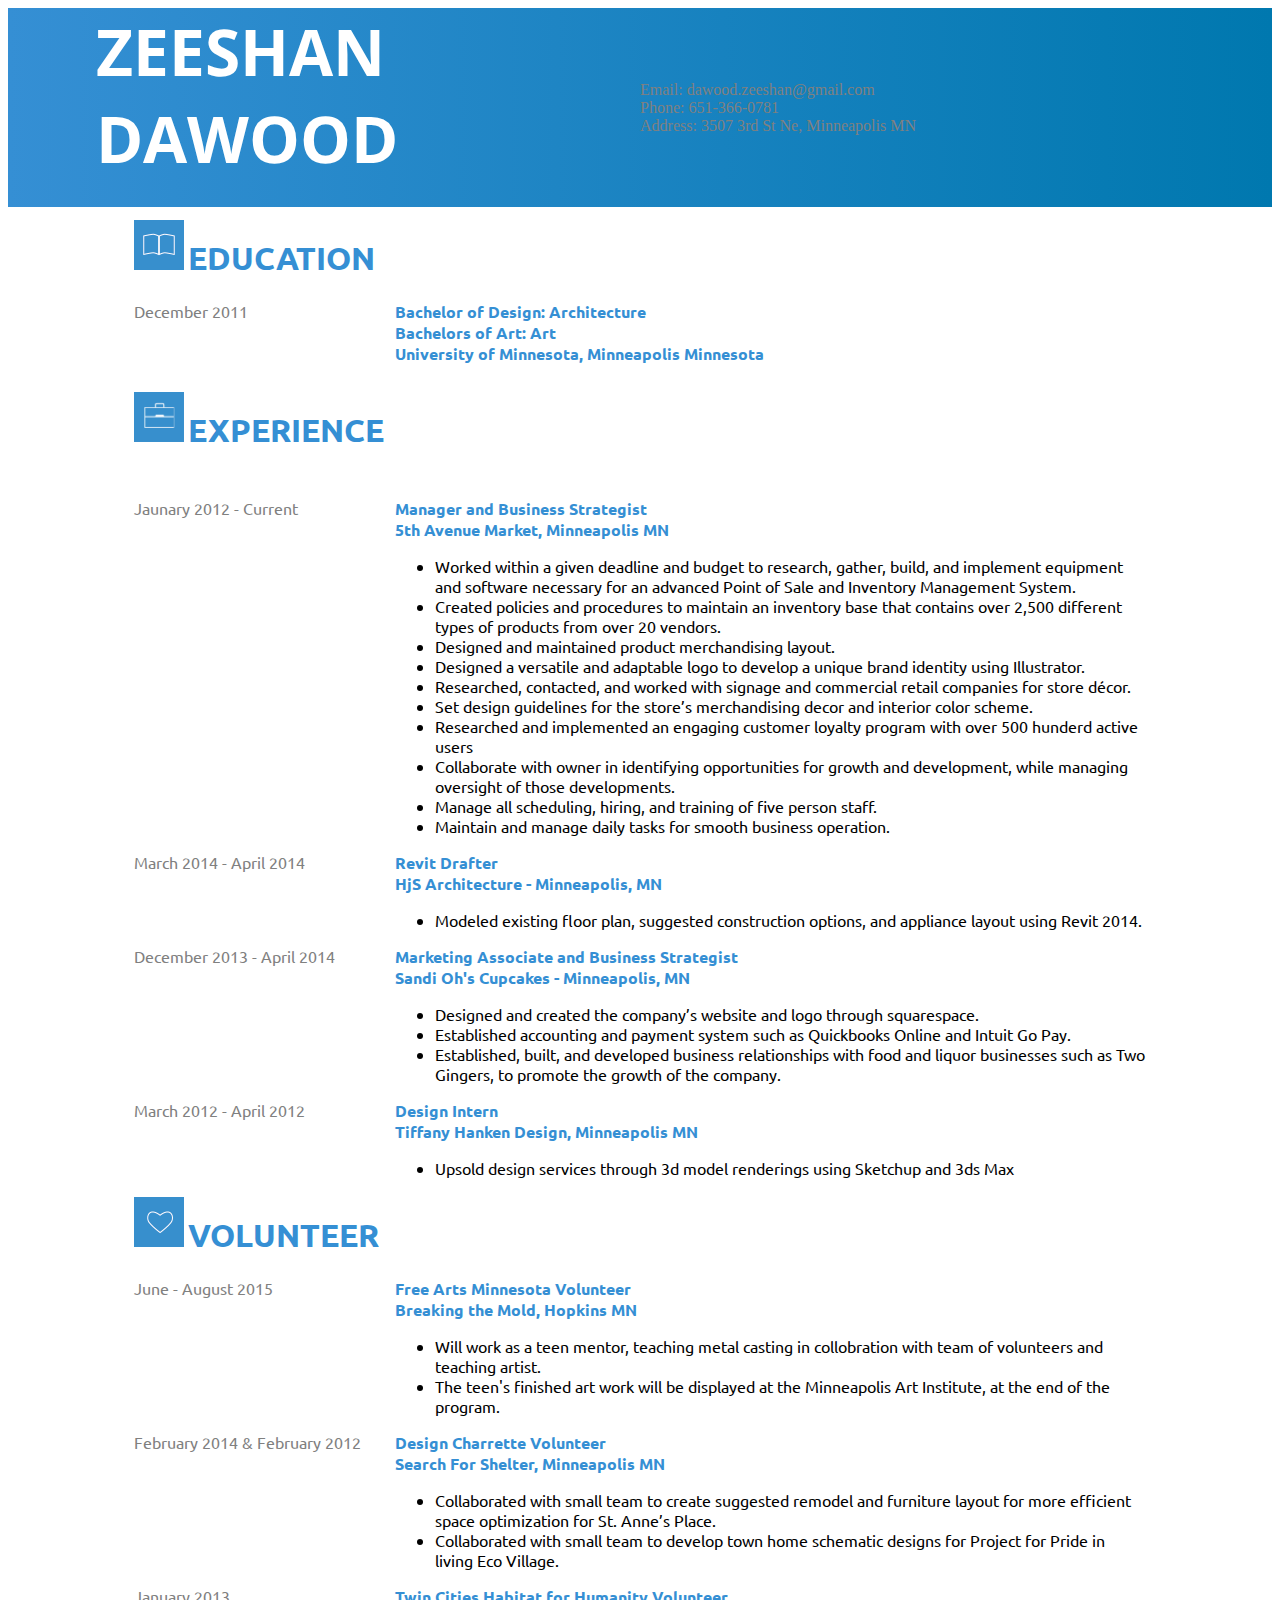
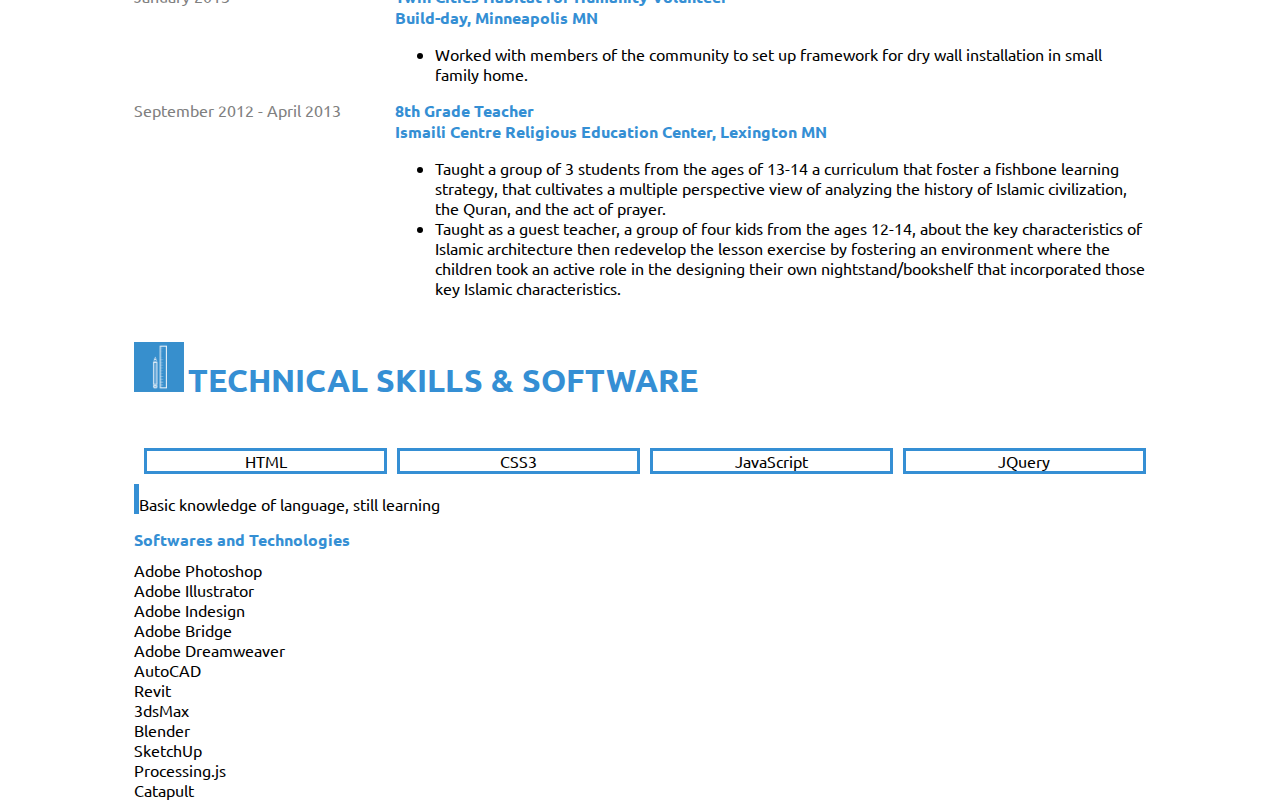
<file: index.html>
<!DOCTYPE html PUBLIC "-//W3C//DTD XHTML 1.0 Transitional//EN" "http://www.w3.org/TR/xhtml1/DTD/xhtml1-transitional.dtd">
<html xmlns="http://www.w3.org/1999/xhtml">
<head>
<meta http-equiv="Content-Type" content="text/html; charset=utf-8" />
<link rel="stylesheet"	type="text/css" href="MyStyleSheetResume.css">
<link href='http://fonts.googleapis.com/css?family=Ubuntu:300,400|Open+Sans:400,800' rel='stylesheet' type='text/css'>
<title>Zeeshan Dawood's Resume</title>
</head>

<body>
<div class="flexboxhead">
	
       <div class="Eclass1head">
			
        	<p>Email: dawood.zeeshan@gmail.com</p>
    		<p>Phone: 651-366-0781</p>
            <p>Address: 3507 3rd St Ne, Minneapolis MN</p>
        </div>
        <div class="Eclass2head">
            <h1>Zeeshan Dawood</h1>
         </div>
    		
   	</div>
    
<div class="main-wrapper">
	 
    
    
   	<div class="Education">
    	<img src="icons/OpenBookIcon.png">
    	<h1 class="section-headers">Education</h1>
    </div>
    
     <div class="flexbox">
        <div class="Eclass1">
        		<h4>Bachelor of Design: Architecture</h4>
        		<h4>Bachelors of Art: Art</h4>
        		<h4>University of Minnesota, Minneapolis Minnesota</h4>
       </div>
       	<div class="Eclass2">
        		<p class="date"> December 2011</p>
        </div>
      </div>
   
  
   
    <div class="Experience">
    	<img src="icons/BriefCaseIcon.png">
     	<h1>Experience</h1>
    </div>
    
    
    <div class="flexbox">
       <div class="Eclass1">     
         <h4>Manager and Business Strategist </h4>
         <h4>5th Avenue Market, Minneapolis MN</h4>
        	<ul>
            <li>Worked within a given deadline and budget to research, gather, build, and implement equipment and software necessary for an advanced Point of Sale and Inventory Management System.</li>
                <li>Created policies and procedures to maintain an inventory base that contains over 2,500 different types of products from over 20 vendors.</li>
                <li>Designed and maintained product merchandising layout.</li>
                <li>Designed a versatile and adaptable logo to develop a unique brand identity using Illustrator. </li>
                <li>Researched, contacted, and worked with signage and commercial retail companies for store décor. </li>
                <li>Set design guidelines for the store’s merchandising decor and interior color scheme.</li>      
                <li>Researched and implemented an engaging customer loyalty program with over 500 hunderd active users</li>
                <li>Collaborate with owner in identifying opportunities for growth and development, while managing oversight of those developments.</li>
                <li>Manage all scheduling, hiring, and training of five person staff.</li>
               <li>Maintain and manage daily tasks for smooth business operation. </li> 
                
            </ul>
        </div>
        <div class="Eclass2">
       			<p class="date"> Jaunary 2012 - Current</p>
        </div>
  </div>
  <div class="flexbox">
        	<div class="Eclass1">
        		<h4>Revit Drafter</h4>
                <h4>HjS Architecture - Minneapolis, MN</h4>
                <ul>
            		<li>Modeled existing floor plan, suggested construction options, and appliance layout using Revit 2014. </li>
            	</ul>
            </div>
            <div class="Eclass2">
       			<p class="date"> March 2014 - April 2014</p>
            </div>
 
    </div>    	
   
      <div class="flexbox">
        	<div class="Eclass1">
        		<h4>Marketing Associate and Business Strategist</h4>
                <h4>Sandi Oh's Cupcakes - Minneapolis, MN</h4>
                <ul>
            		<li>Designed and created the company’s website and logo through squarespace.</li>
                    <li>Established accounting and payment system such as Quickbooks Online and Intuit Go Pay.</li>
                     <li>Established, built, and developed business relationships with food and liquor businesses such as Two Gingers, to promote the growth of the company. </li>
            	</ul>
            </div>
            <div class="Eclass2">
       			<p class="date"> December 2013 - April 2014</p>
            </div>
 
    </div>    	
         
         
         <div class="flexbox">
         	<div class="Eclass1"> 
         		<h4>Design Intern</h4>
       			<h4>Tiffany Hanken Design, Minneapolis MN</h4>
            	<ul>
            		<li>Upsold design services through 3d model renderings using Sketchup and 3ds Max </li>
           		</ul>
        	</div>
            <div class="Eclass2">
        		<p class="time-frame"> March 2012 - April 2012</p>
			</div>       
        	
            
          </div>
          
     
       <div class="Volunteer">
    	<img src="icons/VolunteerIcon.png">
     	<h1>Volunteer</h1>
    	</div>
          <div class="flexbox">
        	<div class="Eclass1">
           		 <h4>Free Arts Minnesota Volunteer <h4>
       			 <h4>Breaking the Mold, Hopkins MN</h4>
                 <ul>
            		<li>Will work as a teen mentor, teaching metal casting in collobration with team of volunteers and teaching artist. </li>
                	<li>The teen's finished art work will be displayed at the Minneapolis Art Institute, at the end of the program. </li>
           		 </ul>
            
        	</div>
     		<div class="Eclass2">
    			<p class=>June - August 2015</p>
       		</div>
        	
        </div>
        
        
        <div class="flexbox">
        	<div class="Eclass1">
           		 <h4>Design Charrette Volunteer<h4>
       			 <h4>Search For Shelter, Minneapolis MN</h4>
                 <ul>
                 	<li>Collaborated with small team to create suggested remodel and furniture layout for more efficient space optimization for St. Anne’s Place.</li>
                	<li>Collaborated with small team to develop town home schematic designs for Project for Pride in living Eco Village. </li>
            		
            
        	</div>
     		<div class="Eclass2">
    			<p class=> February 2014 & February 2012</p>
       		</div>
        	
        </div>
        
         <div class="flexbox">
        	<div class="Eclass1">
           		 <h4>Twin Cities Habitat for Humanity Volunteer<h4>
       			 <h4>Build-day, Minneapolis MN</h4>
                 <ul>
                 	<li>Worked with members of the community to set up  framework for dry wall installation in small family home.</li>     
        	</div>
     		<div class="Eclass2">
    			<p class=> January 2013</p>
       		</div>
       	
        </div>
        <div class="flexbox">
        	<div class="Eclass1">
           		 <h4>8th Grade Teacher </h4>
       			 <h4>Ismaili Centre Religious Education Center, Lexington MN</h4>
                 <ul>
                 	<li>Taught a group of 3 students from the ages of  13-14 a curriculum that foster a fishbone learning strategy, that cultivates a multiple perspective view of  analyzing the history of Islamic civilization, the Quran, and the act of prayer.</li>
                    <li>Taught as a guest teacher, a group of four kids from the ages 12-14, about the key characteristics of Islamic architecture then redevelop the lesson exercise by fostering an environment where the children took an active role in the designing their own  nightstand/bookshelf that incorporated those key Islamic characteristics.</li>     
        	</div>
     		<div class="Eclass2">
    			<p class=> September 2012 - April 2013</p>
       		</div>
       	
        </div>
        
      <div class="Skills">
    	<img src="icons/TechnicalIcon.png">
    	<h1>Technical Skills & Software</h1>
    </div>
    <div class="flexbox1">
    		<div class="box"><p>HTML</p></div>
            <div class="box"><p>CSS3</p></div>
            <div class="box"><p>JavaScript</p></div>
            <div class="box"><p>JQuery</p></div>           
  </div>
  		<p id="level"> Basic knowledge of language, still learning</p>
        
        <h4 id="softwaretitle">Softwares and Technologies</h4>
        <p class="softwareid">Adobe Photoshop</p>
  		<p class="softwareid">Adobe Illustrator</p>
        <p class="softwareid">Adobe Indesign</p>
        <p class="softwareid">Adobe Bridge</p>
        <p class="softwareid">Adobe Dreamweaver</p>
        <p class="softwareid">AutoCAD </p>
        <p class="softwareid">Revit</p>
        <p class="softwareid">3dsMax</p>
        <p class="softwareid">Blender</p>
        <p class="softwareid">SketchUp</p>
        <p class="softwareid">Processing.js</p>
        <p class="softwareid">Catapult</p>
    </div>
   
</body>
</html>
</file>
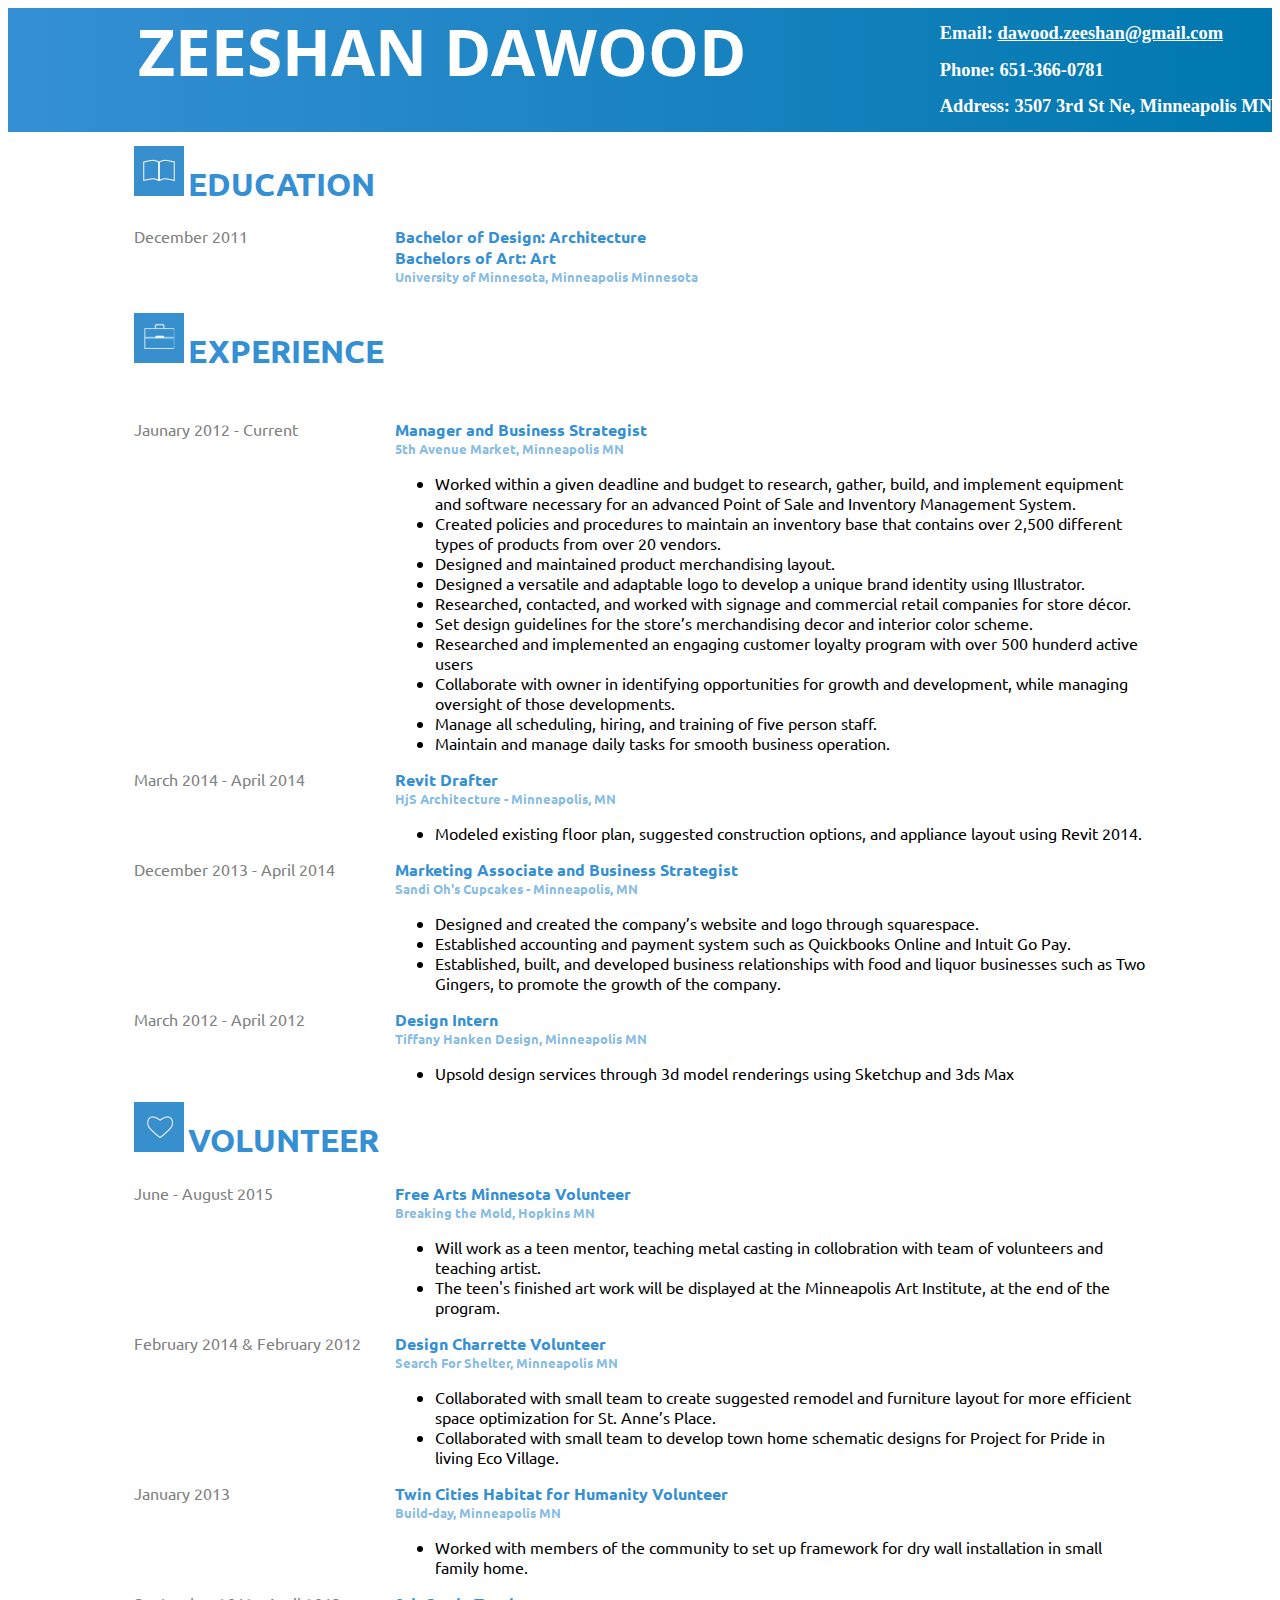
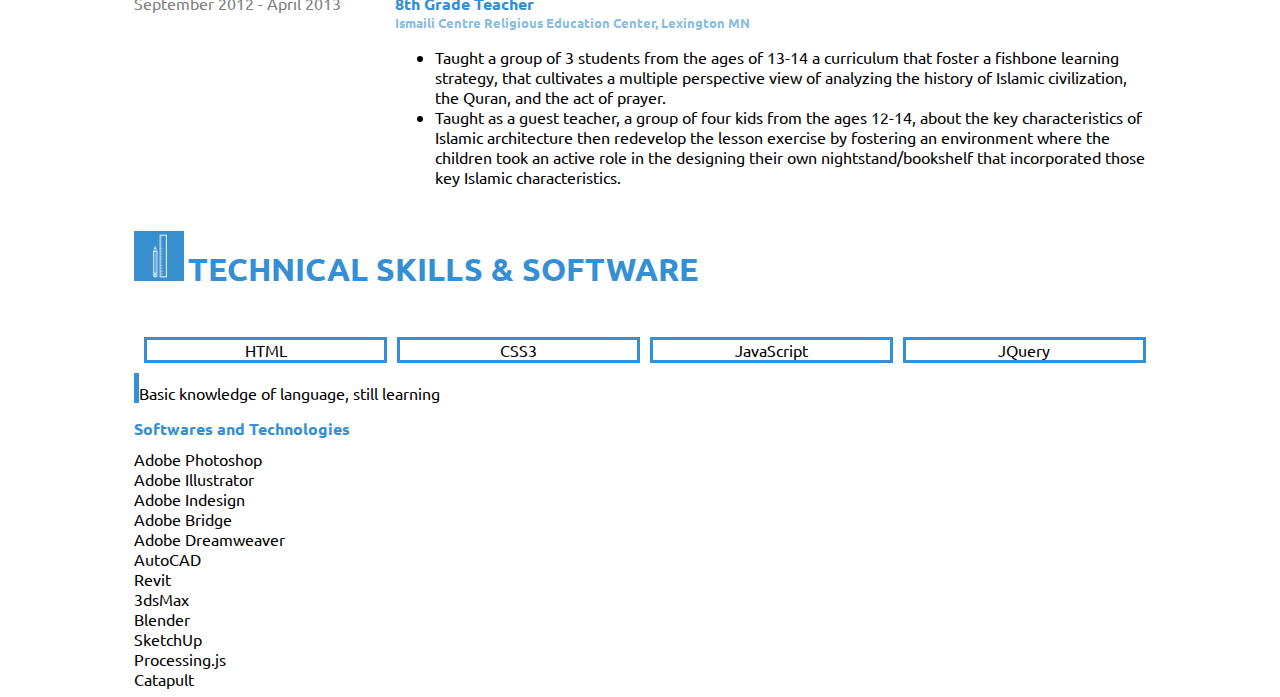
<file: index1.html>
<!DOCTYPE html>
<html xmlns="http://www.w3.org/1999/xhtml"><!-- Not sure if the website is needed,mess with later-->
 <meta charset="UTF-8">
<link rel="stylesheet"	 href="MyStyleSheetResume.css">
<link href='http://fonts.googleapis.com/css?family=Ubuntu:300,400|Open+Sans:400,800' rel='stylesheet' type='text/css'>
<title>Zeeshan Dawood's Resume</title>
</head>

<body>
    <div class="flexboxhead">
      
          <section>
           <div class="Eclass1head">
    		        <h2>Email: <a href="mailto:dawood.zeeshan@gmail.com">dawood.zeeshan@gmail.com</a></h2>
        		    <h2>Phone: 651-366-0781</p>
                <h2>Address: 3507 3rd St Ne, Minneapolis MN</h2>
            </div> 
          </section>
            <div class="Eclass2head">

                <h1>Zeeshan Dawood</h1>
            </div>
    	
   	</div>
    
<main class="main-wrapper">

      
  	<div class="Education">
      <img src="icons/OpenBookIcon.png">
      <h1 class="section-headers">Education</h1>
    </div>
          

          <div class="flexbox">
              <div class="Eclass1">
              		<h4>Bachelor of Design: Architecture</h4>
              		<h4>Bachelors of Art: Art</h4>
              		<h5>University of Minnesota, Minneapolis Minnesota</h5>
          </div>
             <div class="Eclass2">
              		<p class="date"> December 2011</p>
              </div>
          </div>
          
   
    <div class="Experience">
    	<img src="icons/BriefCaseIcon.png">
     	<h1>Experience</h1>
    </div>
    
    
      <div class="flexbox">
      
             <div class="Eclass1">     
               <h4>Manager and Business Strategist </h4>
               <h5>5th Avenue Market, Minneapolis MN</h5>
              	<ul>
                  <li>Worked within a given deadline and budget to research, gather, build, and implement equipment and software necessary for an advanced Point of Sale and Inventory Management System.</li>
                      <li>Created policies and procedures to maintain an inventory base that contains over 2,500 different types of products from over 20 vendors.</li>
                      <li>Designed and maintained product merchandising layout.</li>
                      <li>Designed a versatile and adaptable logo to develop a unique brand identity using Illustrator. </li>
                      <li>Researched, contacted, and worked with signage and commercial retail companies for store décor. </li>
                      <li>Set design guidelines for the store’s merchandising decor and interior color scheme.</li>      
                      <li>Researched and implemented an engaging customer loyalty program with over 500 hunderd active users</li>
                      <li>Collaborate with owner in identifying opportunities for growth and development, while managing oversight of those developments.</li>
                      <li>Manage all scheduling, hiring, and training of five person staff.</li>
                     <li>Maintain and manage daily tasks for smooth business operation. </li> 
                      
                  </ul>
              </div>
              <div class="Eclass2">
             			<p class="date"> Jaunary 2012 - Current</p>
              </div>
        
      </div>

      <div class="flexbox">
        
              	<div class="Eclass1">
              		<h4>Revit Drafter</h4>
                      <h5>HjS Architecture - Minneapolis, MN</h5>
                      <ul>
                  		<li>Modeled existing floor plan, suggested construction options, and appliance layout using Revit 2014. </li>
                  	</ul>
                  </div>

                  <div class="Eclass2">
             			<p class="date"> March 2014 - April 2014</p>
                  </div>
       
      </div>    	
   
      <div class="flexbox">
     
        	     <div class="Eclass1">
              		<h4>Marketing Associate and Business Strategist</h4>
                      <h5>Sandi Oh's Cupcakes - Minneapolis, MN</h5>
                      <ul>
                  		<li>Designed and created the company’s website and logo through squarespace.</li>
                          <li>Established accounting and payment system such as Quickbooks Online and Intuit Go Pay.</li>
                           <li>Established, built, and developed business relationships with food and liquor businesses such as Two Gingers, to promote the growth of the company. </li>
                  	 </ul>
              </div>
              
            <div class="Eclass2">
       			    <p class="date"> December 2013 - April 2014</p>
            </div>
    
      </div>    	
         
         
    <div class="flexbox">
     
         	<div class="Eclass1"> 
         		<h4>Design Intern</h4>
       			<h5>Tiffany Hanken Design, Minneapolis MN</h5>
            	<ul>
            		<li>Upsold design services through 3d model renderings using Sketchup and 3ds Max </li>
           		</ul>
        	</div>

          <div class="Eclass2">
        		<p class="time-frame"> March 2012 - April 2012</p>
			     </div>       
        	
       
    </div>
          
     
       <div class="Volunteer">
    	<img src="icons/VolunteerIcon.png">
     	<h1>Volunteer</h1>
    	</div>


      <div class="flexbox">
        	<div class="Eclass1">
           		 <h4>Free Arts Minnesota Volunteer </h4>
       			    <h5>Breaking the Mold, Hopkins MN</h5>
                 <ul>
            		    <li>Will work as a teen mentor, teaching metal casting in collobration with team of volunteers and teaching artist. </li>
                	   <li>The teen's finished art work will be displayed at the Minneapolis Art Institute, at the end of the program. </li>
           		   </ul>
            
        	</div>
     		<div class="Eclass2">
    			<p class=>June - August 2015</p>
       		</div>
        	
        </div>
        
        
        <div class="flexbox">
        	<div class="Eclass1">
           		 <h4>Design Charrette Volunteer</h4>
       			 <h5>Search For Shelter, Minneapolis MN</h5>
                 <ul>
                 	<li>Collaborated with small team to create suggested remodel and furniture layout for more efficient space optimization for St. Anne’s Place.</li>
                	<li>Collaborated with small team to develop town home schematic designs for Project for Pride in living Eco Village. </li>
            		
            
        	</div>
     		<div class="Eclass2">
    			<p class=> February 2014 & February 2012</p>
       		</div>
        	
        </div>
        
         <div class="flexbox">
        	<div class="Eclass1">
           		 <h4>Twin Cities Habitat for Humanity Volunteer</h4>
       			 <h5>Build-day, Minneapolis MN</h5>
                 <ul>
                 	<li>Worked with members of the community to set up  framework for dry wall installation in small family home.</li>     
        	</div>
     		<div class="Eclass2">
    			<p class=> January 2013</p>
       		</div>
       	
        </div>
        <div class="flexbox">
        	<div class="Eclass1">
           		 <h4>8th Grade Teacher </h4>
       			 <h5>Ismaili Centre Religious Education Center, Lexington MN</h5>
                 <ul>
                 	<li>Taught a group of 3 students from the ages of  13-14 a curriculum that foster a fishbone learning strategy, that cultivates a multiple perspective view of  analyzing the history of Islamic civilization, the Quran, and the act of prayer.</li>
                    <li>Taught as a guest teacher, a group of four kids from the ages 12-14, about the key characteristics of Islamic architecture then redevelop the lesson exercise by fostering an environment where the children took an active role in the designing their own  nightstand/bookshelf that incorporated those key Islamic characteristics.</li>     
        	</div>
     		<div class="Eclass2">
    			<p class=> September 2012 - April 2013</p>
       		</div>
       	
        </div>
        
      <div class="Skills">
    	<img src="icons/TechnicalIcon.png">
    	<h1>Technical Skills & Software</h1>
    </div>
    <div class="flexbox1">
    		<div class="box"><p>HTML</p></div>
            <div class="box"><p>CSS3</p></div>
            <div class="box"><p>JavaScript</p></div>
            <div class="box"><p>JQuery</p></div>           
  </div>
  		<p id="level"> Basic knowledge of language, still learning</p>
        
        <h4 id="softwaretitle">Softwares and Technologies</h4>
        <p class="softwareid">Adobe Photoshop</p>
  		  <p class="softwareid">Adobe Illustrator</p>
        <p class="softwareid">Adobe Indesign</p>
        <p class="softwareid">Adobe Bridge</p>
        <p class="softwareid">Adobe Dreamweaver</p>
        <p class="softwareid">AutoCAD </p>
        <p class="softwareid">Revit</p>
        <p class="softwareid">3dsMax</p>
        <p class="softwareid">Blender</p>
        <p class="softwareid">SketchUp</p>
        <p class="softwareid">Processing.js</p>
        <p class="softwareid">Catapult</p>
    </main>
   
</body>
</html>
</file>
<file: MyStyleSheetResume.css>
/*ZEESHAN'S PERSONAL RESUME*/
/**{
	padding:0px;
	margin:0px;
}*/
/********************************
	BACKGROUND
*********************************/

.main-wrapper{
		
		width:80%;
		font-family: 'Ubuntu', sans-serif;
		margin:auto;
		color:black;
		
}

h1{
	text-transform:uppercase;
	display:inline-block;
	color:#358fd4;
	
	
	}
	

h4{
	color:#358fd4;
	margin:0;
	padding:0;
	}	

h5{
	color:rgba(53,143,212,0.6);
	margin:0;

}
	
img{
	height: 50px;
	width:50px;
	}
	
p{
	margin: 0 0;
	color:grey;
	}
	
	
/********************************
	header
*********************************/

		
.flexboxhead{
	display:flex;
	flex-direction:row-reverse;
	flex-wrap:nowrap;

	background-color:#358fd4;
	background-image:linear-gradient(to right,#358fd4,#0078AF );
	margin-bottom:10px;
	
}

.Eclass1head{
	flex:1;
	
	margin:auto;
	
	
	}	
.Eclass2head{
	flex:1;
	
	}

.flexboxhead h1{
	color:white;
	font-family: 'Open Sans', sans-serif;
	font-size: 4em;
	text-align:left;
	display:block;
	width:72%;
	margin:auto;

	margin-bottom: 25px;
	}
.flexboxhead h2{
	color:white;
	font-size:1.15em;
	
	}
.flexboxhead h2 a{
	color:white;
}
	
/********************************
	Flexbox
*********************************/	

.flexbox{
	display:flex;
	flex-direction:row-reverse;
	flex-wrap:nowrap;
	/**justify-content: flex-start;
	align-items:flex-start;
	align-content:flex-start;**/
	
	
	}
.Eclass1{
	flex:3;
	
	}	
.Eclass2{
	flex:1;
	justify-content: center;
	text-align:left;
	margin: 0 10px 0 0 ;
	}

.Education h1{
	display:inline-block;
	
	}
	

	

/********************************
	Experience
*********************************/

.Experience{
	margin-top:25px;
	margin-bottom:25px;
	}


	
/********************************
	Skills
*********************************/

.Skills{
	margin-top:25px;
	margin-bottom:25px;
	}

	
/********************************
	Flexbox 1
*********************************/	
.flexbox1{
	display:flex;
	flex-direction:row;
	
}
.box{
	border:solid #358fd4;
	flex:1;
	justify-content: center;
	text-align:center;
	margin: 0 0 10px 10px ;
	}
.box p{
	color:black;
	}
	
#level{
	border-left: thick solid #358fd4;
	color:black;
	padding-top:10px;
	margin-bottom:15px;
	}	
	
#softwaretitle{
	margin-bottom:10px;
	}
.softwareid{
	color:black;
	}
	
	
/********************************
	Media Query 1
*********************************/

@media (max-width: 790px){
.flexboxhead h1{
	text-align:center;
	
	
	}
}
</file>
